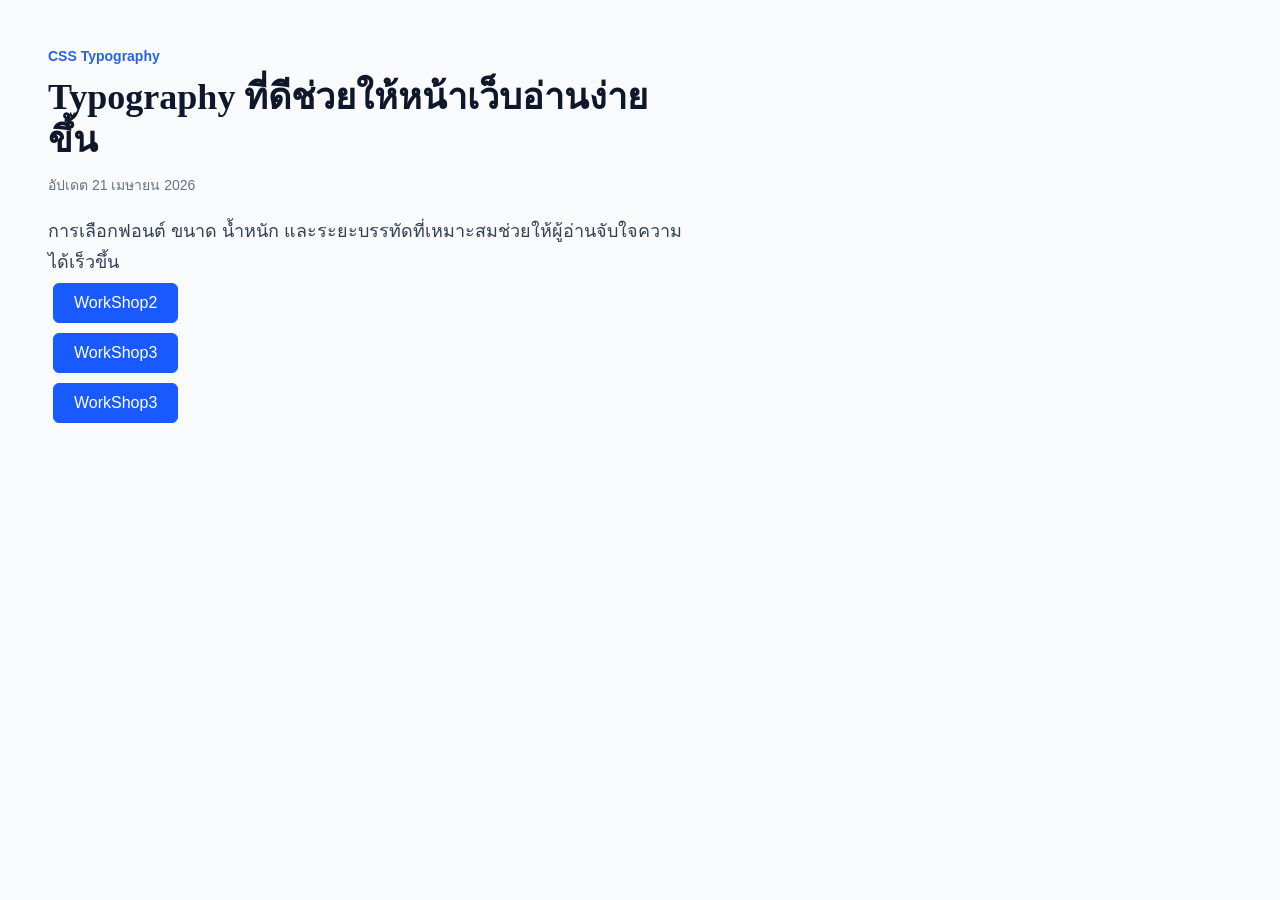
<file: index.html>
<!doctype html>
<html lang="en">
  <head>
    <meta charset="UTF-8" />
    <meta name="viewport" content="width=device-width, initial-scale=1.0" />
    <title>Document</title>
    <link rel="stylesheet" href="index.css" />
  </head>
  <body>
    <article class="post">
      <p class="category">CSS Typography</p>
      <h1 class="title">Typography ที่ดีช่วยให้หน้าเว็บอ่านง่ายขึ้น</h1>
      <p class="meta">อัปเดต 21 เมษายน 2026</p>
      <p class="lead">
        การเลือกฟอนต์ ขนาด น้ำหนัก
        และระยะบรรทัดที่เหมาะสมช่วยให้ผู้อ่านจับใจความได้เร็วขึ้น
      </p>
    </article>
    <div class="link">
      <a class="Link" href="workshop2.html">WorkShop2</a>
      <br />
      <a class="Link" href="workshop3.html">WorkShop3</a>
      <br />
      <a class="Link" href="workshop4.html">WorkShop3</a>
    </div>
  </body>
</html>
</file>
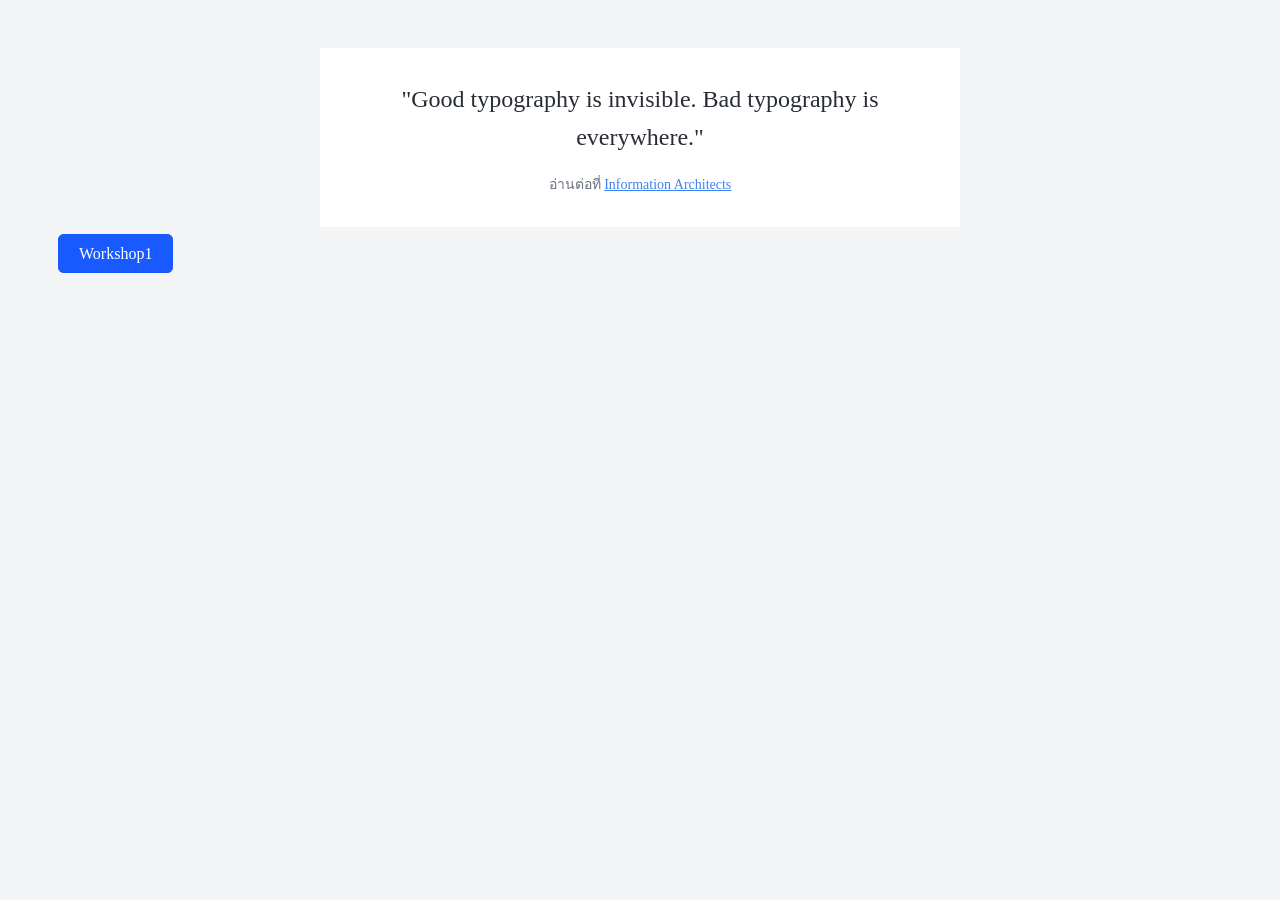
<file: workshop2.html>
<!doctype html>
<html lang="en">
  <head>
    <meta charset="UTF-8" />
    <meta name="viewport" content="width=device-width, initial-scale=1.0" />
    <title>Document</title>
    <link rel="stylesheet" href="workshop2.css" />
  </head>
  <body>
    <figure class="quote">
      <blockquote>
        "Good typography is invisible. Bad typography is everywhere."
      </blockquote>
      <figcaption>
        อ่านต่อที่ <a class="source" href="#">Information Architects</a>
      </figcaption>
    </figure>
    <br />
    <a class="Link" href="index.html">Workshop1</a>
  </body>
</html>
</file>
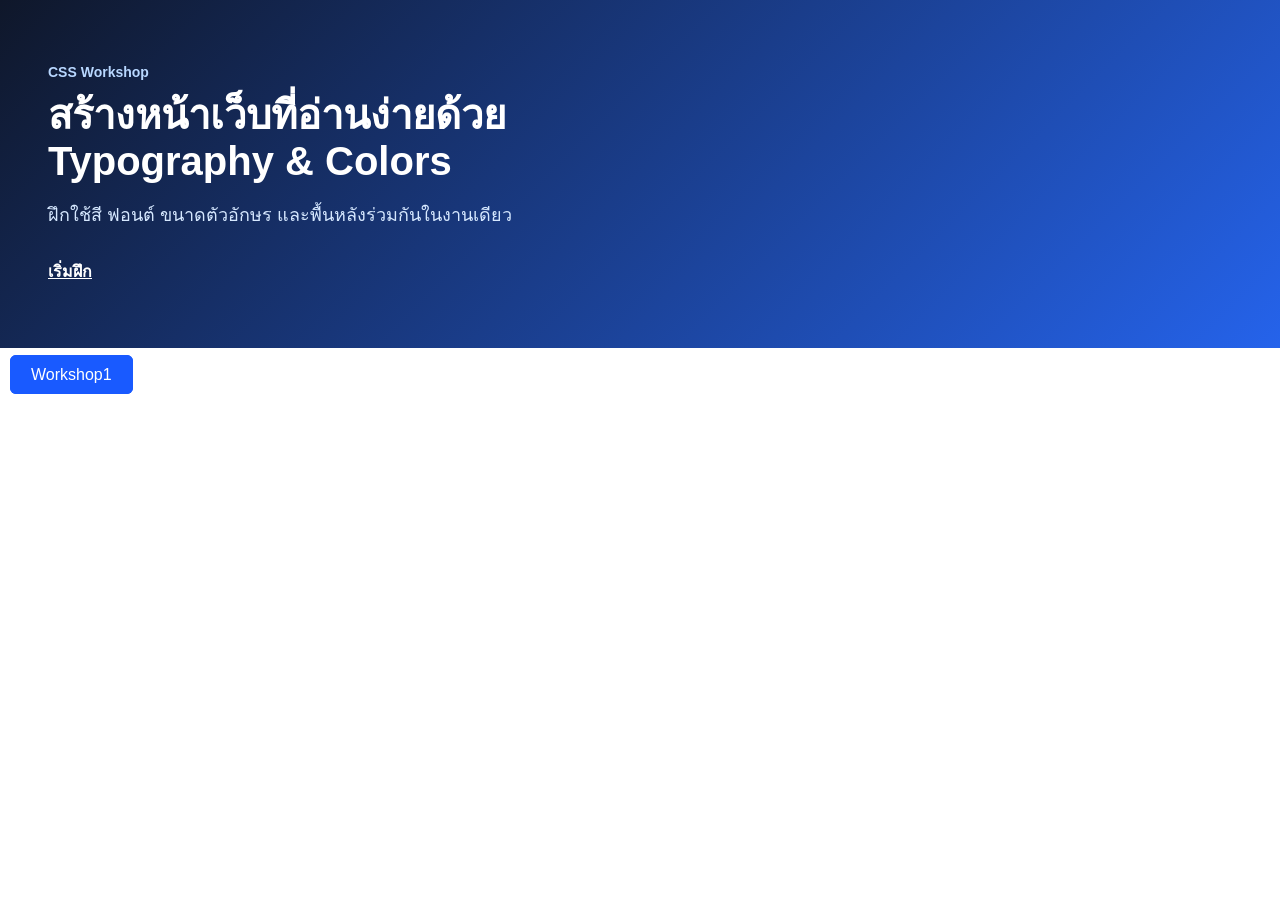
<file: workshop3.html>
<!doctype html>
<html lang="en">
  <head>
    <meta charset="UTF-8" />
    <meta name="viewport" content="width=device-width, initial-scale=1.0" />
    <title>Document</title>
    <link rel="stylesheet" href="workshop3.css" />
  </head>
  <body>
    <section class="hero">
      <p class="eyebrow">CSS Workshop</p>
      <h1 class="heading">สร้างหน้าเว็บที่อ่านง่ายด้วย Typography & Colors</h1>
      <p class="sub">
        ฝึกใช้สี ฟอนต์ ขนาดตัวอักษร และพื้นหลังร่วมกันในงานเดียว
      </p>
      <a href="#" class="cta">เริ่มฝึก</a>
    </section>
    <br />
    <a class="Link" href="index.html">Workshop1</a>
  </body>
</html>
</file>
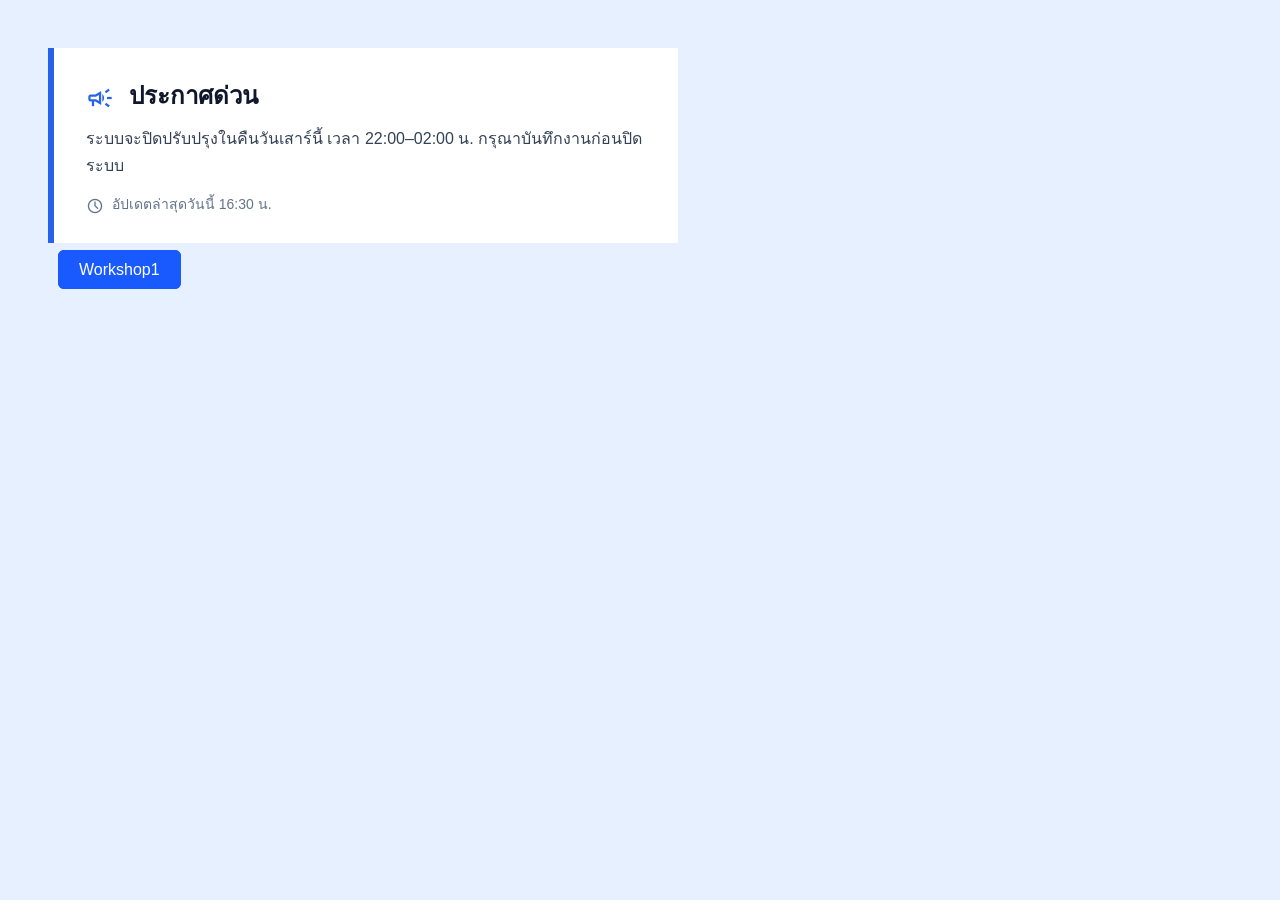
<file: workshop4.html>
<!doctype html>
<html lang="en">
  <head>
    <meta charset="UTF-8" />
    <meta name="viewport" content="width=device-width, initial-scale=1.0" />
    <title>Document</title>
    <link rel="stylesheet" href="workshop4.css" />
  </head>
  <body>
    <head>
      <link rel="preconnect" href="https://fonts.googleapis.com" />
      <link rel="preconnect" href="https://fonts.gstatic.com" crossorigin />
      <link
        href="https://fonts.googleapis.com/css2?family=Material+Symbols+Outlined"
        rel="stylesheet"
      />
    </head>
    <section class="notice">
      <h2 class="notice-title">
        <span class="material-symbols-outlined">campaign</span> ประกาศด่วน
      </h2>
      <p class="notice-text">
        ระบบจะปิดปรับปรุงในคืนวันเสาร์นี้ เวลา 22:00–02:00 น.
        กรุณาบันทึกงานก่อนปิดระบบ
      </p>
      <p class="notice-meta">
        <span class="material-symbols-outlined">schedule</span>
        อัปเดตล่าสุดวันนี้ 16:30 น.
      </p>
    </section>
    <br />
    <a class="Link" href="index.html">Workshop1</a>
  </body>
</html>
</file>
<file: index.css>
body {
  margin: 48px;
  background-color: #f8fafc;
  font-family: Arial, Helvetica, sans-serif;
}

.post {
  max-width: 640px;
}

.category {
  margin: 0 0 12px;
  font-size: 14px;
  font-weight: 700;
  color: #2563eb;
}

.title {
  margin: 0 0 12px;
  font-family: Georgia, "Times New Roman", serif;
  font-size: 36px;
  font-weight: 700;
  line-height: 1.2;
  color: #0f172a;
}

.meta {
  margin: 0 0 20px;
  font-size: 14px;
  color: #64748b;
}

.lead {
  margin: 0;
  font-size: 18px;
  line-height: 1.7;
  color: #334155;
}

.Link {
  margin: 5px;
  text-decoration: none;
  border: 1px solid #195aff;
  border-radius: 6px;
  background-color: #195aff;
  color: white;
  padding: 10px 20px;
  display: inline-block;
}
</file>
<file: workshop2.css>
body {
  margin: 48px;
  background-color: hsl(220, 14%, 96%);
  font-family: Georgia, "Times New Roman", serif;
}

.quote {
  max-width: 560px;
  margin: 0 auto;
  padding: 32px 40px;
  background-color: hsl(0, 0%, 100%);
  text-align: center;
}

blockquote {
  margin: 0 0 16px;
  font-size: 24px;
  line-height: 1.6;
  color: hsl(220, 13%, 18%);
}

figcaption {
  font-size: 14px;
  color: hsl(220, 9%, 46%);
}

.source {
  color: hsl(217, 91%, 60%);
  text-decoration: underline;
}

.Link {
  margin: 10px;
  text-decoration: none;
  border: 1px solid #195aff;
  border-radius: 6px;
  background-color: #195aff;
  color: white;
  padding: 10px 20px;
}
</file>
<file: workshop3.css>
body {
  margin: 0;
  font-family: Arial, Helvetica, sans-serif;
}

.hero {
  padding: 64px 48px;
  background-color: #0f172a;
  background-image: linear-gradient(135deg, #0f172a, #2563eb);
  color: white;
}

.eyebrow {
  margin: 0 0 12px;
  font-size: 14px;
  font-weight: 700;
  color: hsl(214, 100%, 86%);
}

.heading {
  max-width: 680px;
  margin: 0 0 16px;
  font-size: 40px;
  font-weight: 700;
  line-height: 1.15;
}

.sub {
  max-width: 520px;
  margin: 0 0 28px;
  font-size: 18px;
  line-height: 1.7;
  color: hsl(214, 100%, 92%);
}

.cta {
  color: white;
  font-weight: 700;
  text-decoration: underline;
}

.Link {
  margin: 10px;
  text-decoration: none;
  border: 1px solid #195aff;
  border-radius: 6px;
  background-color: #195aff;
  color: white;
  padding: 10px 20px;
}
</file>
<file: workshop4.css>
body {
  margin: 48px;
  background-color: hsl(217, 91%, 95%);
  font-family: Arial, Helvetica, sans-serif;
}

.notice {
  max-width: 560px;
  padding: 28px 32px;
  background-color: hsl(0, 0%, 100%);
  border-left: 6px solid #2563eb;
}

.notice-title {
  margin: 0 0 10px;
  font-size: 24px;
  font-weight: 700;
  color: #0f172a;
}

.notice-title .material-symbols-outlined {
  font-size: 28px;
  color: #2563eb;
  vertical-align: middle;
  margin-right: 8px;
}

.notice-text {
  margin: 0 0 14px;
  font-size: 16px;
  line-height: 1.7;
  color: #334155;
}

.notice-meta {
  margin: 0;
  font-size: 14px;
  color: #64748b;
}

.notice-meta .material-symbols-outlined {
  font-size: 18px;
  vertical-align: middle;
  margin-right: 4px;
}

.Link {
  margin: 10px;
  text-decoration: none;
  border: 1px solid #195aff;
  border-radius: 6px;
  background-color: #195aff;
  color: white;
  padding: 10px 20px;
}
</file>
